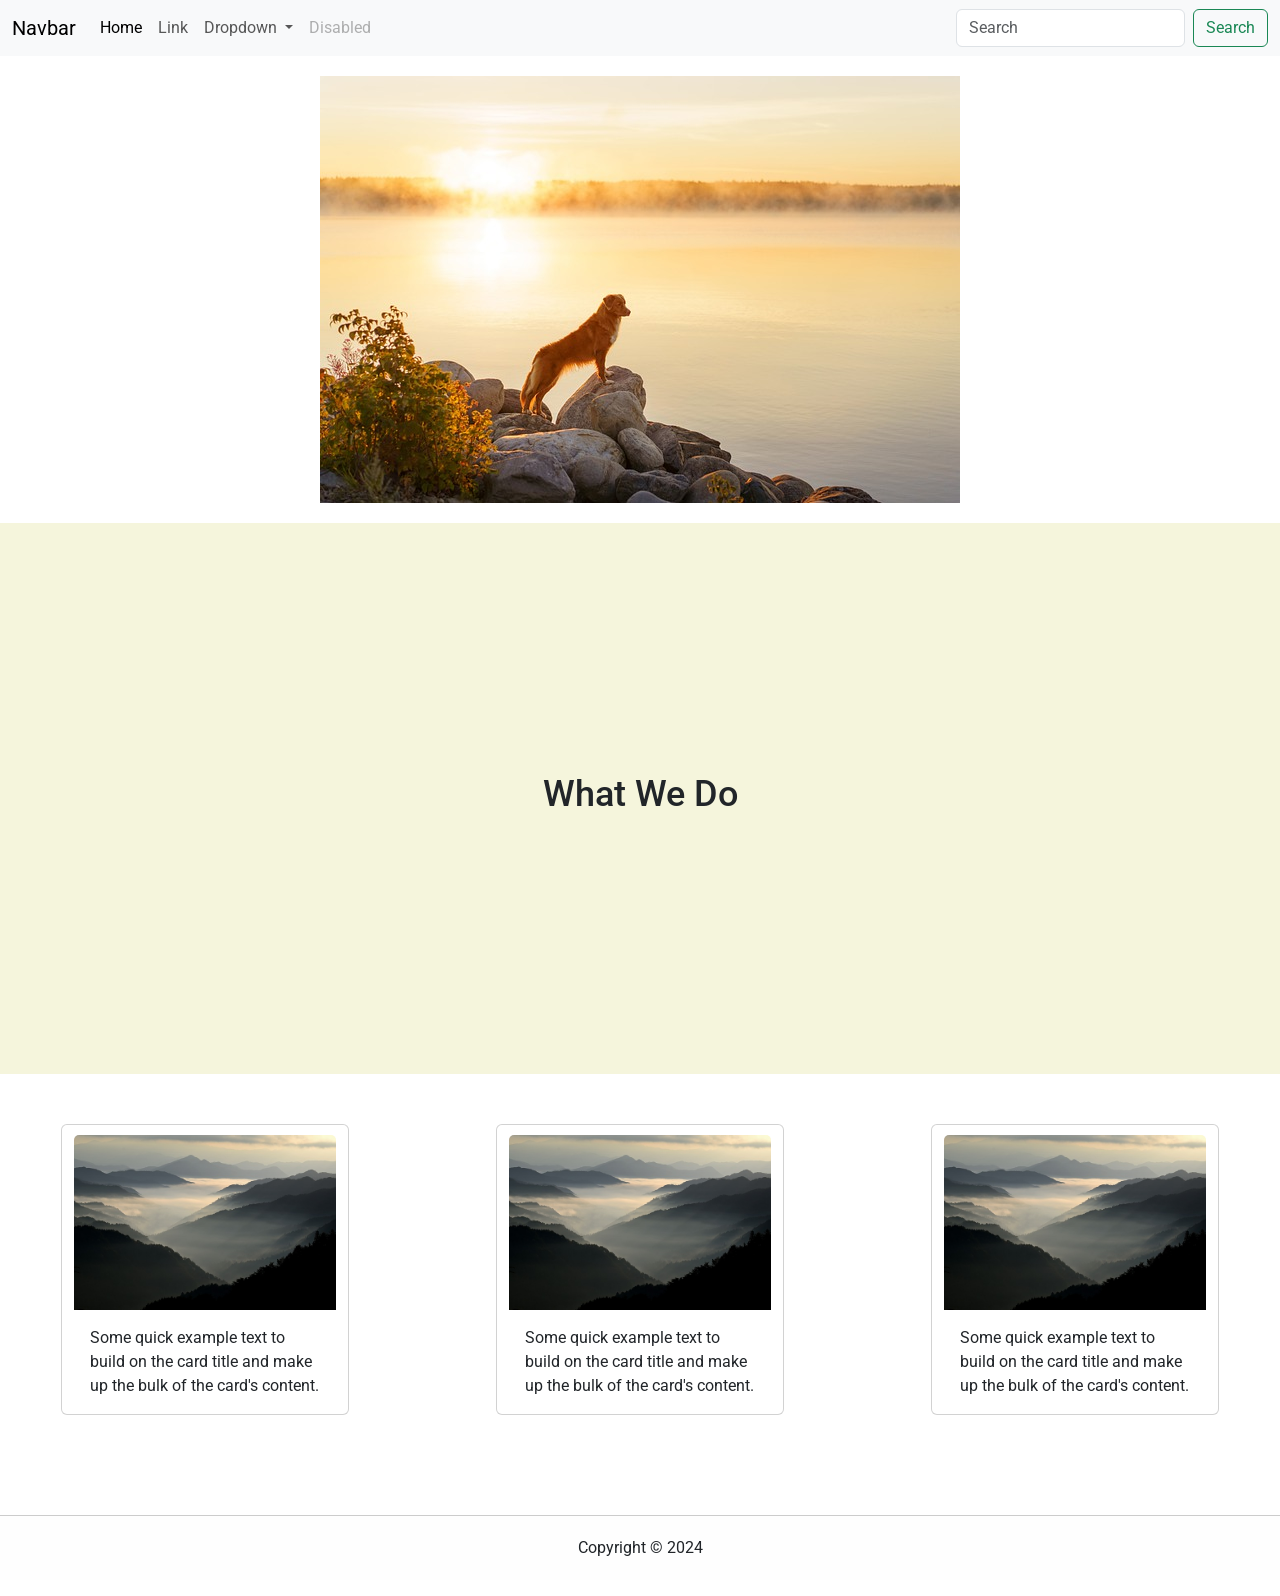
<file: index.html>
<!DOCTYPE html>
<html lang="en">
<head> 
    <meta charset="UTF-8">
    <meta http-equiv="X-UA-Compatible" content="IE=edge">
    <meta name="viewport" content="width=device-width, initial-scale=1.0">
    <link rel="preconnect" href="https://fonts.gstatic.com">
    <link href="https://cdn.jsdelivr.net/npm/bootstrap@5.3.3/dist/css/bootstrap.min.css" rel="stylesheet" integrity="sha384-QWTKZyjpPEjISv5WaRU9OFeRpok6YctnYmDr5pNlyT2bRjXh0JMhjY6hW+ALEwIH" crossorigin="anonymous">
<link href="https://fonts.googleapis.com/css2?family=Roboto:ital,wght@0,100;1,100&display=swap" rel="stylesheet">
<link rel="preconnect" href="https://fonts.gstatic.com">
<link href="https://fonts.googleapis.com/css2?family=Lato:wght@100&family=Roboto:ital,wght@0,100;1,100&display=swap" rel="stylesheet">
<link rel="preconnect" href="https://fonts.gstatic.com">
<link href="https://fonts.googleapis.com/css2?family=Dela+Gothic+One&family=Lato:wght@100&family=Roboto:ital,wght@0,100;1,100&display=swap" rel="stylesheet">

    <link rel="stylesheet" href="css/styles.css">
    <title>Document</title>
</head>
<body>


    <header>

        <nav class="navbar navbar-expand-lg bg-body-tertiary">
            <div class="container-fluid">
              <a class="navbar-brand" href="#">Navbar</a>
              <button class="navbar-toggler" type="button" data-bs-toggle="collapse" data-bs-target="#navbarSupportedContent" aria-controls="navbarSupportedContent" aria-expanded="false" aria-label="Toggle navigation">
                <span class="navbar-toggler-icon"></span>
              </button>
              <div class="collapse navbar-collapse" id="navbarSupportedContent">
                <ul class="navbar-nav me-auto mb-2 mb-lg-0">
                  <li class="nav-item">
                    <a class="nav-link active" aria-current="page" href="#">Home</a>
                  </li>
                  <li class="nav-item">
                    <a class="nav-link" href="#">Link</a>
                  </li>
                  <li class="nav-item dropdown">
                    <a class="nav-link dropdown-toggle" href="#" role="button" data-bs-toggle="dropdown" aria-expanded="false">
                      Dropdown
                    </a>
                    <ul class="dropdown-menu">
                      <li><a class="dropdown-item" href="#">Action</a></li>
                      <li><a class="dropdown-item" href="#">Another action</a></li>
                      <li><hr class="dropdown-divider"></li>
                      <li><a class="dropdown-item" href="#">Something else here</a></li>
                    </ul>
                  </li>
                  <li class="nav-item">
                    <a class="nav-link disabled" aria-disabled="true">Disabled</a>
                  </li>
                </ul>
                <form class="d-flex" role="search">
                  <input class="form-control me-2" type="search" placeholder="Search" aria-label="Search">
                  <button class="btn btn-outline-success" type="submit">Search</button>
                </form>
              </div>
            </div>
          </nav>
    
    
    </header>
    
    
    <main>
    
   <!-- Hero Slider Section -->
    
   <div id="carouselExample" class="carousel slide">
    <div class="carousel-inner">
      <div class="carousel-item active">
        <img src="images/nova-scotia-duck-tolling-retriever-5953889_640.jpg" class="d-block w-60 m-auto" alt="...">
     
    </div>
      <div class="carousel-item">
        <img src="images/nova-scotia-duck-tolling-retriever-5953889_640.jpg" class="d-block w-60 m-auto" alt="...">
      </div>
      <div class="carousel-item">
        <img src="images/nova-scotia-duck-tolling-retriever-5953889_640.jpg" class="d-block w-60 m-auto" alt="...">
      </div>
    </div>
    <button class="carousel-control-prev" type="button" data-bs-target="#carouselExample" data-bs-slide="prev">
      <span class="carousel-control-prev-icon" aria-hidden="true"></span>
      <span class="visually-hidden">Previous</span>
    </button>
    <button class="carousel-control-next" type="button" data-bs-target="#carouselExample" data-bs-slide="next">
      <span class="carousel-control-next-icon" aria-hidden="true"></span>
      <span class="visually-hidden">Next</span>
    </button>
  </div>
  
  <!-- header 1 -->
  
<div class="whatwedo">
    <h1>What We Do</h1>

    </div>


  <!-- Cards -->

  <div class="row">
  <div class="card m-auto p-10" style="width: 18rem;">
    <img src="images/mountains.jpg" class="card-img-top" alt="...">
    <div class="card-body">
      <p class="card-text">Some quick example text to build on the card title and make up the bulk of the card's content.</p>
    </div>
  </div>



  <div class="card m-auto p-10" style="width: 18rem;">
    <img src="images/mountains.jpg" class="card-img-top" alt="...">
    <div class="card-body">
      <p class="card-text">Some quick example text to build on the card title and make up the bulk of the card's content.</p>
    </div>
  </div>


  <div class="card m-auto p-10" style="width: 18rem;">
    <img src="images/mountains.jpg" class="card-img-top" alt="...">
    <div class="card-body">
      <p class="card-text">Some quick example text to build on the card title and make up the bulk of the card's content.</p>
    </div>
  </div>

</div>








    </main>
    
    
    
    <footer>
    
    <p>Copyright © 2024</p>
    
    
    </footer>
    

<script src="https://cdn.jsdelivr.net/npm/bootstrap@5.3.3/dist/js/bootstrap.bundle.min.js" integrity="sha384-YvpcrYf0tY3lHB60NNkmXc5s9fDVZLESaAA55NDzOxhy9GkcIdslK1eN7N6jIeHz" crossorigin="anonymous"></script>
<script src="javascript/helloWorld.js"></script>
</body>
</html>
</file>
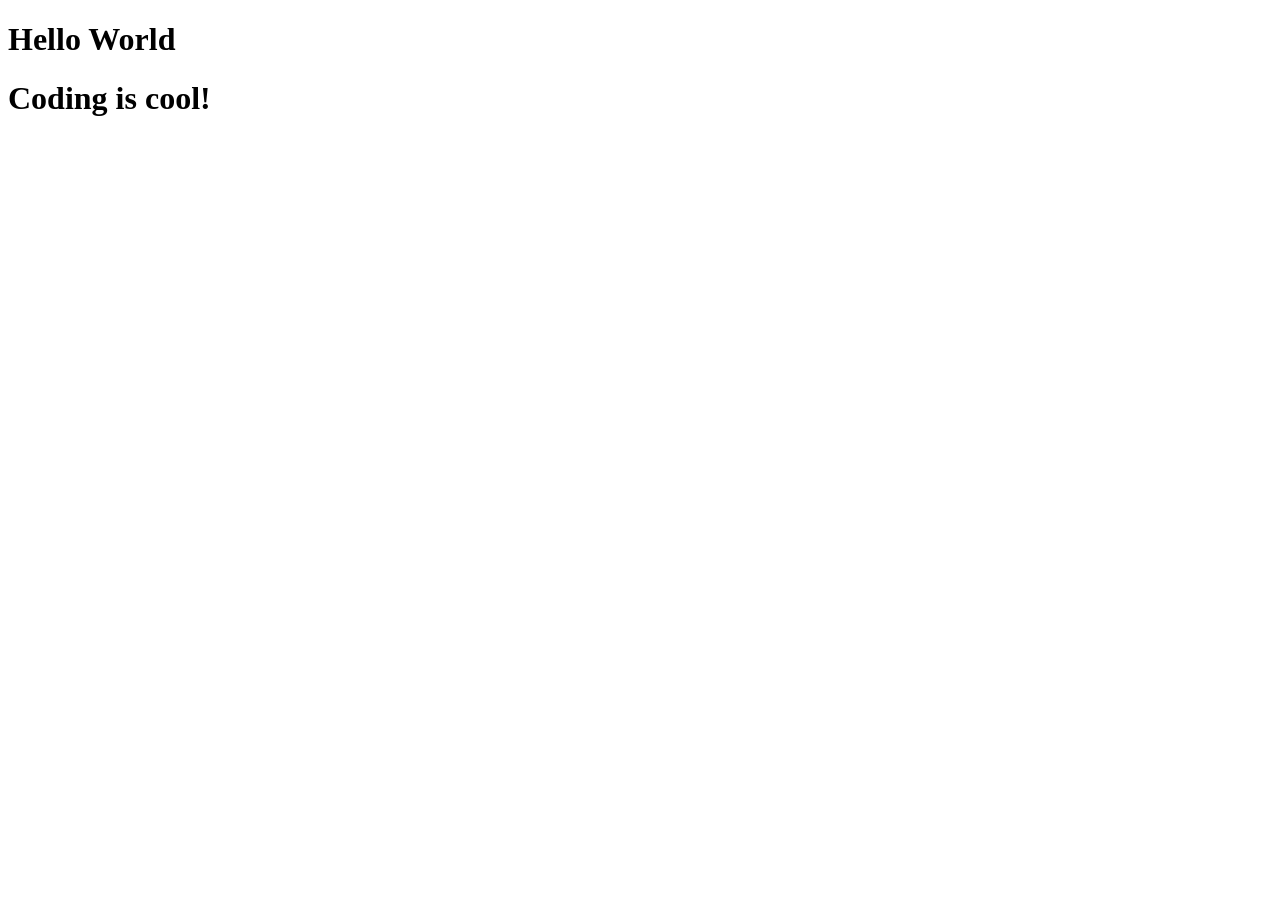
<file: page1.html>
<!DOCTYPE html>
<html lang="en">
<head>
    <meta charset="UTF-8">
    <meta http-equiv="X-UA-Compatible" content="IE=edge">
    <meta name="viewport" content="width=device-width, initial-scale=1.0">
    <title>Document</title>
</head>
<body>

<header>


    <h1>Hello World</h1>
    <h1 id="codingHeader" class="coding-header">Coding is cool!</h1>
    
    


</header>


<main>

<section class="section1styles"></section>
<section class="section1styles"></section>
<section class="section1styles"></section>




</main>



<footer>




</footer>



    
</body>
</html>
</file>
<file: css/styles.css>
body {
    clear: both; 
   
    font-family: "roboto"; 
    
}

.carousel {
    margin: 20px; 
}

.whatwedo {
    text-align: center; 
    padding: 250px;
    background-color: beige; 
}

.whatwedo h1 {
    font-size: 36px; 
}

.row {
    margin-top: 50px; 
}

img {
    margin-top: 10px; 
}



footer {
margin-top: 100px; 
background-color: #fefefe;
border-top: 1px solid #cccccc; 

}

footer p {
    text-align: center;
    padding: 20px; 
}


@media screen and (min-width: 300px) and (max-width: 600px) {



h1 {
    color: green; 
    background-color: blue; 
}





}



@media screen and (min-width: 601px) and (max-width: 1000px) {



    h1 {
        color: white; 
        background-color: black; 
    }
    
    
    
    
    
    }
</file>
